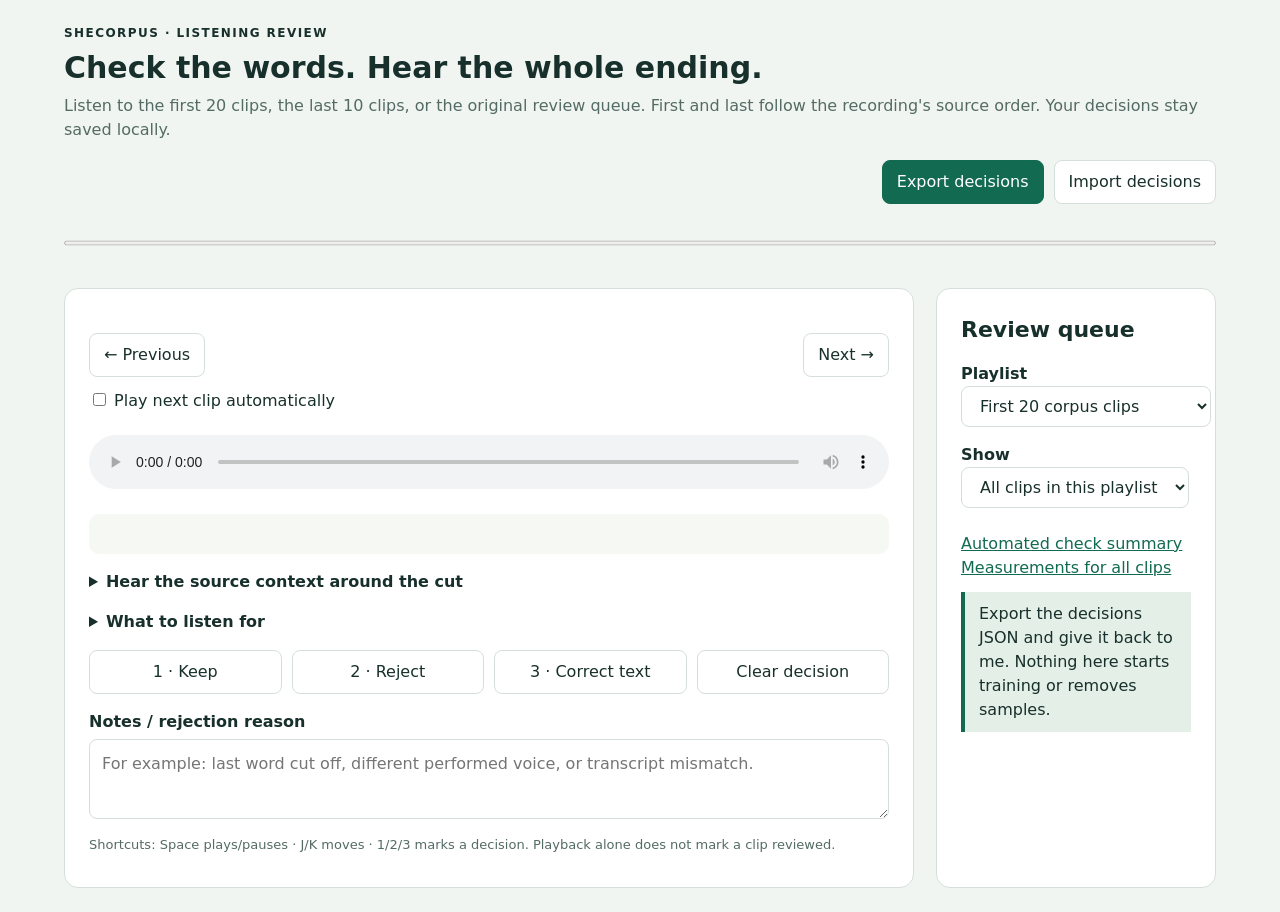
<file: tts-training/scripts/corpus_review.html>
<!doctype html>
<html lang="en"><head><meta charset="utf-8"><meta name="viewport" content="width=device-width,initial-scale=1">
<title>TTS corpus listening review</title>
<style>
:root{color-scheme:light;--ink:#18302b;--muted:#546b65;--line:#d5dfda;--accent:#126a50;--paper:#fff;--bg:#f1f5f1}*{box-sizing:border-box}body{margin:0;background:var(--bg);color:var(--ink);font:16px/1.5 system-ui,sans-serif}header,main{max-width:1200px;margin:auto;padding:24px}header{padding-bottom:12px}h1{font-size:30px;line-height:1.2;margin:8px 0}h2{font-size:22px;margin:0 0 12px}p{margin:8px 0}.muted{color:var(--muted)}.eyebrow{text-transform:uppercase;letter-spacing:.12em;font-size:12px;font-weight:700}.toolbar,.navigation,.decisions,.badges{display:flex;align-items:center;gap:10px;flex-wrap:wrap}.toolbar{margin-top:18px}.toolbar span{margin-right:auto}button,select,.file-label{font:inherit;border:1px solid var(--line);border-radius:8px;background:white;color:var(--ink);padding:9px 14px;cursor:pointer}button:hover,.file-label:hover{border-color:var(--accent);background:#e6f2eb}button:focus-visible,select:focus-visible,textarea:focus-visible,a:focus-visible{outline:3px solid #dfb043;outline-offset:3px}button:disabled{opacity:.45;cursor:default}.primary{background:var(--accent);color:white;border-color:var(--accent)}.primary:hover{background:#0b513c;color:white}.grid{display:grid;grid-template-columns:minmax(0,1fr) 280px;gap:22px}.card{background:var(--paper);border:1px solid var(--line);border-radius:14px;padding:24px}.notice{border-left:4px solid var(--accent);padding:10px 14px;background:#e4efe7;margin:12px 0}.warning{border-color:#b87813;background:#fff3d9}audio{width:100%;margin:10px 0}.transcript{font-size:23px;line-height:1.6;background:#f6f8f4;padding:20px;border-radius:10px;white-space:pre-wrap;overflow-wrap:anywhere}.badge{border:1px solid var(--line);background:#f1f5f1;border-radius:6px;font-size:13px;padding:4px 8px}.flags{font-size:14px;color:#78530b}.navigation{justify-content:space-between;margin:20px 0 12px}.decisions button{flex:1;min-width:125px}.decisions button[aria-pressed=true]{background:#d6eadc;border:2px solid var(--accent);font-weight:700}.decisions .reject[aria-pressed=true]{background:#fce5dc;border-color:#9b412d}label.field{display:block;font-weight:600;margin-top:16px}textarea{display:block;width:100%;font:inherit;padding:12px;border:1px solid var(--line);border-radius:8px;resize:vertical;min-height:80px;margin-top:5px}.queue{max-height:650px;overflow:auto;margin:12px 0;padding:0;list-style:none}.queue button{display:block;width:100%;text-align:left;font-size:14px;margin:5px 0}.queue button[aria-current=true]{border:2px solid var(--accent);background:#e4efe7}.queue small{display:block;color:var(--muted)}details{margin:16px 0}summary{cursor:pointer;font-weight:600}.shortcuts{font-size:13px;margin-top:16px}.error{color:#a02f21;font-weight:600}#message{min-height:24px;font-size:14px}progress{width:100%;accent-color:var(--accent);height:10px}a{color:var(--accent)}.hidden{display:none!important}@media(max-width:800px){header,main{padding:16px}.grid{grid-template-columns:1fr}.card{padding:18px}.transcript{font-size:20px}.queue{max-height:250px}.toolbar span{width:100%}}
</style></head><body>
<header><div class="eyebrow">SheCorpus · listening review</div><h1>Check the words. Hear the whole ending.</h1><p class="muted">Listen to the first 20 clips, the last 10 clips, or the original review queue. First and last follow the recording's source order. Your decisions stay saved locally.</p>
<div class="toolbar"><span id="summary"></span><button id="export" class="primary">Export decisions</button><label class="file-label" for="import">Import decisions</label><input type="file" id="import" accept="application/json,.json" class="hidden"></div>
<div id="message" role="status" aria-live="polite"></div><progress id="progress" max="50" value="0" aria-label="Review progress"></progress>
<div id="storage-warning" class="notice warning hidden">Browser storage is unavailable. Export your decisions before closing this page.</div>
</header>
<main><div class="grid"><section class="card" aria-label="Selected clip"><div class="badges" id="badges"></div><div class="navigation"><button id="previous">← Previous</button><span id="position"></span><button id="next">Next →</button></div><label><input id="autoplay" type="checkbox"> Play next clip automatically</label>
<h2 id="clip-title"></h2><p class="muted" id="reason"></p><p class="flags" id="flags"></p>
<audio id="audio" controls preload="metadata"></audio><p id="transcript" class="transcript"></p>
<details id="context-details"><summary>Hear the source context around the cut</summary><p class="muted" id="context-note"></p><audio id="context" controls preload="none"></audio></details>
<details><summary>What to listen for</summary><ul><li>Every spoken word matches the transcript, without invented repeats.</li><li>The first and last words are complete. Listen for natural pauses.</li><li>No clicks, distortion, background speech or distracting empty sections.</li><li>The performed voice fits the voice you want to train.</li></ul><p class="muted">A speaker flag signals variation, not a different person's identity. Correct only what was spoken; retain names and preserve the audio.</p></details>
<div class="decisions" role="group" aria-label="Review decision"><button id="keep" aria-pressed="false">1 · Keep</button><button id="reject" class="reject" aria-pressed="false">2 · Reject</button><button id="correct" aria-pressed="false">3 · Correct text</button><button id="unreviewed" aria-pressed="false">Clear decision</button></div>
<div id="correction-group" class="hidden"><label class="field" for="correction">Exact corrected transcript</label><textarea id="correction" rows="4" placeholder="Type exactly what is spoken. Do not paraphrase."></textarea></div>
<label class="field" for="notes">Notes / rejection reason</label><textarea id="notes" rows="2" placeholder="For example: last word cut off, different performed voice, or transcript mismatch."></textarea>
<p class="muted shortcuts">Shortcuts: Space plays/pauses · J/K moves · 1/2/3 marks a decision. Playback alone does not mark a clip reviewed.</p></section>
<aside class="card"><h2>Review queue</h2><label class="field" for="playlist">Playlist</label><select id="playlist"><option id="playlist-first20" value="first20">First 20 corpus clips</option><option id="playlist-last10" value="last10">Last 10 corpus clips</option><option value="review">Original review (50 clips)</option></select><label class="field" for="filter">Show</label><select id="filter"><option value="all">All clips in this playlist</option><option value="unreviewed">Unreviewed</option><option value="train">Training</option><option value="validation">Validation</option><option value="flagged">Flagged</option></select><ol id="queue" class="queue"></ol><p class="muted" id="corpus-summary"></p><p><a href="summary.json">Automated check summary</a><br><a href="all-clips.json">Measurements for all clips</a></p><div class="notice">Export the decisions JSON and give it back to me. Nothing here starts training or removes samples.</div></aside></div></main>
<script id="review-data" type="application/json">__REVIEW_PAYLOAD__</script>
<script>
'use strict';
const data=JSON.parse(document.getElementById('review-data').textContent);
const clips=data.clips, byId=new Map(clips.map(c=>[c.id,c]));
const key='tts-corpus-review-v1-'+data.corpus_fingerprint;
const $=id=>document.getElementById(id);
let decisions={},active=0,storage=true;
const indexById=new Map(clips.map((c,i)=>[c.id,i]));
const playlists=data.playlists||{review:clips.map(c=>c.id)};
function playlistIndices(){return (playlists[$('playlist').value]||playlists.review).map(id=>indexById.get(id)).filter(i=>i!==undefined);}
function move(delta){const indices=playlistIndices(),position=indices.indexOf(active);show(indices[Math.max(0,Math.min(indices.length-1,position+delta))]);}
function sourceTime(frames){const total=Math.floor(frames/48000),hours=Math.floor(total/3600),minutes=Math.floor(total/60)%60,seconds=total%60;return (hours?hours+':':'')+String(minutes).padStart(2,'0')+':'+String(seconds).padStart(2,'0');}
function validDecision(d,c){return d && d.audio_sha256===c.audio_sha256 && d.filename===c.filename && d.original_text===c.text && d.split===c.split && ['keep','reject','correct'].includes(d.decision) && typeof d.notes==='string' && typeof d.corrected_text==='string';}
try{const saved=JSON.parse(localStorage.getItem(key)||'{}');for(const [id,d] of Object.entries(saved)){const c=byId.get(id);if(c&&validDecision(d,c))decisions[id]=d;}}catch(e){storage=false;$('storage-warning').classList.remove('hidden');}
for(const d of data.owner_decisions||[]){const c=byId.get(d.id),saved=decisions[d.id];if(c&&validDecision(d,c)&&(!saved||!Number.isFinite(Date.parse(saved.updated))||Date.parse(saved.updated)<Date.parse(d.updated)))decisions[d.id]=d;}
function tell(message,error=false){$('message').textContent=message;$('message').className=error?'error':'';}
function persist(){try{localStorage.setItem(key,JSON.stringify(decisions));}catch(e){storage=false;$('storage-warning').classList.remove('hidden');}renderQueue();}
function ready(d){return Boolean(d && (d.decision==='keep'||(d.decision==='reject'&&d.notes.trim())||(d.decision==='correct'&&d.corrected_text.trim()&&d.corrected_text.trim()!==d.original_text.trim())));}
function save(decision){const c=clips[active];if(decision==='unreviewed'){delete decisions[c.id];persist();show(active);tell('Decision cleared.');return;}
const old=decisions[c.id]||{};decisions[c.id]={id:c.id,filename:c.filename,audio_sha256:c.audio_sha256,file_sha256:c.file_sha256,original_text:c.text,split:c.split,decision,notes:$('notes').value,corrected_text:$('correction').value,updated:new Date().toISOString()};
if(decision==='correct'&&!old.corrected_text&&!$('correction').value)decisions[c.id].corrected_text=c.text;
persist();show(active);if(decision==='correct'){$('correction').focus();tell('Check the text and edit it to match the audio exactly.');}else if(decision==='reject'&&!decisions[c.id].notes.trim()){$('notes').focus();tell('Add a rejection reason before exporting.');}else tell('Decision saved'+(storage?' in this browser.':'. Export before closing.'));}
function updateFields(){const c=clips[active],d=decisions[c.id];if(!d)return;d.notes=$('notes').value;d.corrected_text=$('correction').value;d.updated=new Date().toISOString();persist();}
function renderQueue(){const f=$('filter').value,queue=$('queue');queue.replaceChildren();let count=0;
playlistIndices().forEach((i,position)=>{const c=clips[i],d=decisions[c.id];if(f==='unreviewed'&&ready(d)||f==='train'&&c.split!=='train'||f==='validation'&&c.split!=='validation'||f==='flagged'&&!c.flags.length&&!c.hard_errors.length)return;
const li=document.createElement('li'),b=document.createElement('button'),small=document.createElement('small');b.textContent=(position+1)+'. '+c.id+' · '+(d?d.decision:'unreviewed')+(d&&!ready(d)?' (incomplete)':'');small.textContent=sourceTime(c.source_start_frame)+' · '+c.duration_seconds.toFixed(1)+' s';b.append(small);b.setAttribute('aria-current',String(i===active));b.addEventListener('click',()=>show(i));li.append(b);queue.append(li);count++;});
if(!count){const li=document.createElement('li');li.textContent='No clips match this filter.';queue.append(li);}
const indices=playlistIndices(),complete=indices.filter(i=>ready(decisions[clips[i].id])).length;$('summary').textContent=complete+' / '+indices.length+' reviewed';$('progress').max=indices.length;$('progress').value=complete;}
function show(index){active=Math.max(0,Math.min(clips.length-1,index));const c=clips[active],d=decisions[c.id];$('audio').pause();$('context').pause();$('audio').src=c.audio_url;$('context').src=c.context_url;$('context-details').open=false;
const indices=playlistIndices(),position=indices.indexOf(active);$('clip-title').textContent=c.id;$('position').textContent=(position+1)+' / '+indices.length;$('reason').textContent='Selected for: '+c.selection_reason+' · source '+sourceTime(c.source_start_frame);$('transcript').textContent=c.text;
$('flags').textContent=[...c.hard_errors,...c.flags].length?'Review flags: '+[...c.hard_errors,...c.flags].map(x=>x.replaceAll('_',' ')).join(', '):'No automated review flags.';
$('badges').replaceChildren();[c.split,c.duration_seconds.toFixed(2)+' seconds','Lead '+c.quiet_lead_seconds.toFixed(2)+' s','Tail '+c.quiet_tail_seconds.toFixed(2)+' s'].forEach(t=>{const s=document.createElement('span');s.className='badge';s.textContent=t;$('badges').append(s);});
$('context-note').textContent='Includes up to one extra second on either side. The training clip begins '+c.context_clip_start_seconds.toFixed(2)+' seconds into this context.';
$('notes').value=d?.notes||'';$('correction').value=d?.corrected_text||'';$('correction-group').classList.toggle('hidden',d?.decision!=='correct');['keep','reject','correct','unreviewed'].forEach(a=>$(a).setAttribute('aria-pressed',String((d?.decision||'unreviewed')===a)));$('previous').disabled=position===0;$('next').disabled=position===indices.length-1;renderQueue();}
['keep','reject','correct','unreviewed'].forEach(d=>$(d).addEventListener('click',()=>save(d)));
$('notes').addEventListener('input',updateFields);$('correction').addEventListener('input',updateFields);$('filter').addEventListener('change',renderQueue);$('previous').addEventListener('click',()=>move(-1));$('next').addEventListener('click',()=>move(1));
$('playlist').addEventListener('change',()=>{$('filter').value='all';show(playlistIndices()[0]);tell('Playlist changed. Existing review decisions are preserved.');});
$('audio').addEventListener('ended',()=>{if(!$('autoplay').checked)return;const indices=playlistIndices();if(indices.indexOf(active)===indices.length-1){tell('Playlist finished.');return;}move(1);$('audio').play().catch(()=>tell('Press play to continue.',true));});
$('audio').addEventListener('play',()=>$('context').pause());$('context').addEventListener('play',()=>$('audio').pause());
for(const id of ['audio','context'])$(id).addEventListener('error',()=>tell('Audio could not load. Keep the audio and context folders beside index.html.',true));
$('export').addEventListener('click',()=>{const invalid=Object.values(decisions).filter(d=>!ready(d));if(invalid.length){tell('Add a reason for each rejection and text for each correction before exporting. '+invalid.length+' incomplete decision(s).',true);return;}
const output={schema:1,corpus_fingerprint:data.corpus_fingerprint,exported:new Date().toISOString(),review_queue_size:clips.length,reviewed_count:Object.keys(decisions).length,decisions:Object.values(decisions)};
const url=URL.createObjectURL(new Blob([JSON.stringify(output,null,2)+'\n'],{type:'application/json'})),link=document.createElement('a');link.href=url;link.download='tts-review-decisions-'+new Date().toISOString().slice(0,10)+'.json';document.body.append(link);link.click();link.remove();setTimeout(()=>URL.revokeObjectURL(url),1000);tell('Exported '+output.reviewed_count+' decisions. Keep the JSON file as your backup.');});
$('import').addEventListener('change',async e=>{try{const file=e.target.files[0];if(!file)return;const imported=JSON.parse(await file.text());if(imported.schema!==1||imported.corpus_fingerprint!==data.corpus_fingerprint||!Array.isArray(imported.decisions))throw Error('This file belongs to a different corpus or format.');
const incoming={},seen=new Set();for(const d of imported.decisions){const c=byId.get(d.id);if(!c||!validDecision(d,c)||!ready(d)||seen.has(d.id))throw Error('A decision is incomplete, duplicated, or does not match its clip.');seen.add(d.id);incoming[d.id]=d;}
decisions={...decisions,...incoming};persist();show(active);tell('Imported '+Object.keys(incoming).length+' decisions.');}catch(error){tell('Import failed: '+error.message,true);}finally{e.target.value='';}});
document.addEventListener('keydown',e=>{if(e.target.matches('input,textarea,select,button')||e.ctrlKey||e.metaKey||e.altKey)return;if(e.code==='Space'){e.preventDefault();const a=$('audio');a.paused?a.play().catch(()=>tell('Use the audio play button.',true)):a.pause();}else if(e.key.toLowerCase()==='j')move(-1);else if(e.key.toLowerCase()==='k')move(1);else if(['1','2','3'].includes(e.key))save({'1':'keep','2':'reject','3':'correct'}[e.key]);});
$('corpus-summary').textContent=data.summary.clips+' clips in the full corpus · '+(data.summary.seconds/60).toFixed(1)+' minutes. '+data.summary.hard_errors.length+' integrity issue(s); '+data.summary.flagged_clip_count+' clips flagged for review. No clips excluded automatically.';
if(data.active_corpus)$('corpus-summary').textContent+=' Owner exclusions applied: '+data.active_corpus.owner_rejected+' clips. Retained: '+data.active_corpus.train+' training + '+data.active_corpus.validation+' validation.';
$('playlist-first20').disabled=!playlists.first20;$('playlist-last10').disabled=!playlists.last10;
$('playlist').value=data.default_playlist&&playlists[data.default_playlist]?data.default_playlist:'review';
show(playlistIndices()[0]);
if(data.owner_decisions?.length)persist();
</script></body></html>
</file>
